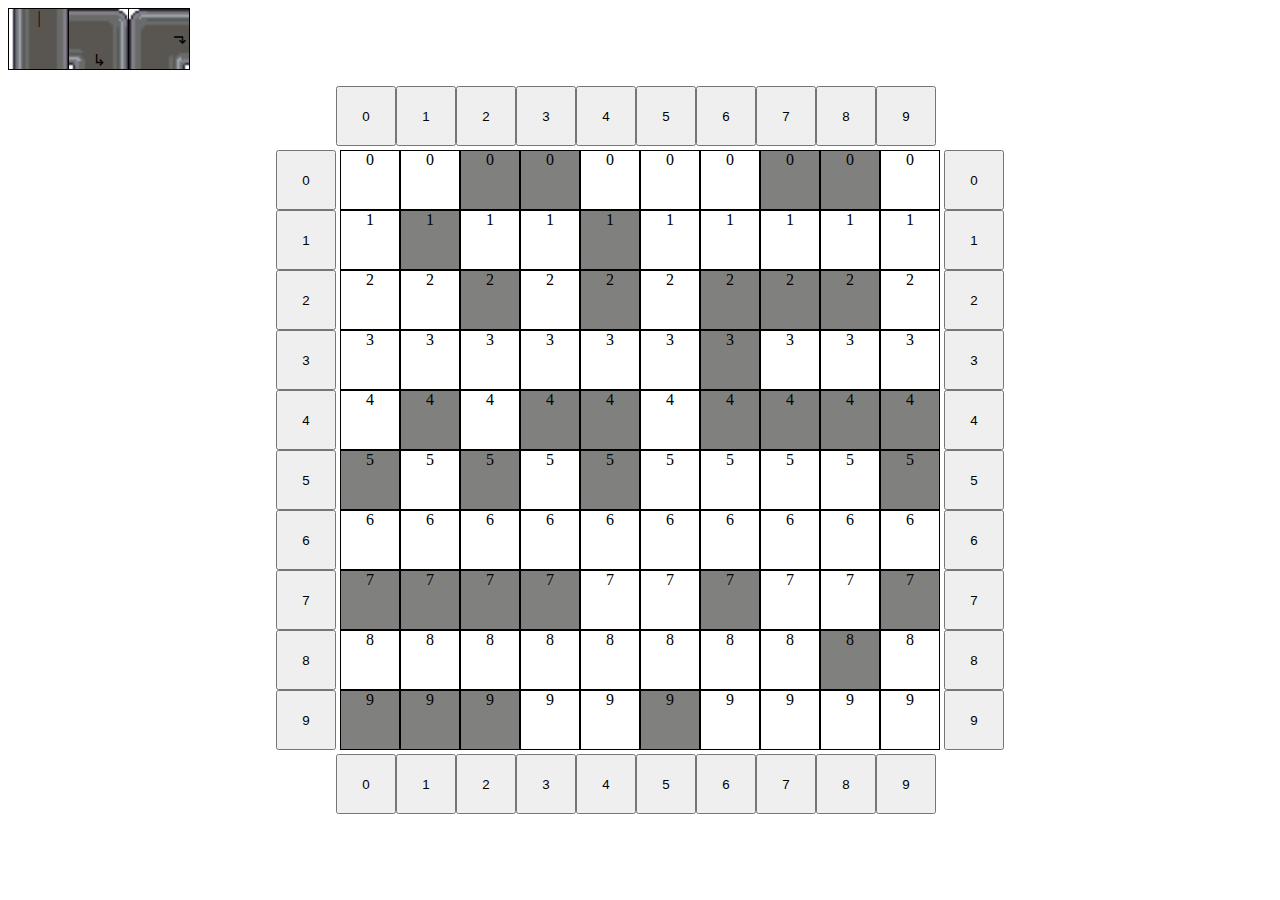
<file: index.html>
<!DOCTYPE html>
<html lang="en">
<head>
    <meta charset="UTF-8">
    <meta name="viewport" content="width=device-width, initial-scale=1.0">
    <title>Document</title>
    <link rel="stylesheet" href="style.css">
</head>
<body>
    <div id="pipes">
        <div draggable="true" style="
        background: url('Pipes.png');
        background-position: 0px 0px; 
        background-size: 120px 240px;">|</div>
        <div draggable="true" style="
        background: url('Pipes.png');
        background-position: -60px 0px; 
        background-size: 120px 240px; 
        transform: rotate(180deg);">↰</div>
        <div draggable="true" style="
        background: url('Pipes.png');
        background-position: -60px 0px; 
        background-size: 120px 240px; 
        transform: rotate(90deg);">↱</div>
    </div>
<table width="720px" style="position: absolute; left: 50%; top: 50%; transform: translate(-50%, -50%);">
    <tr>
        <td colspan="3"><div class="contr" id="verticaltop" style="width: 100%; grid-template-columns: repeat(11, 60px);"><div></div></div></td>
    </tr>
    <tr>
        <td><div class="contr" id="horizontalleft" style="height: 100%; width: 60px; grid-template-rows: repeat(10, 60px);"></div></td>
        <td><div id="container"></div></td>
        <td><div class="contr" style="height: 100%; grid-template-rows: repeat(10, 60px);"></div></td>
    </tr>
    <tr>
        <td colspan="3"><div class="contr" id="verticalbottom" style="width: 100%; grid-template-columns: repeat(11, 60px);"><div></div></div></td>
    </tr>   
</table>
</body>
<script src="code.js"></script>
</html>
</file>
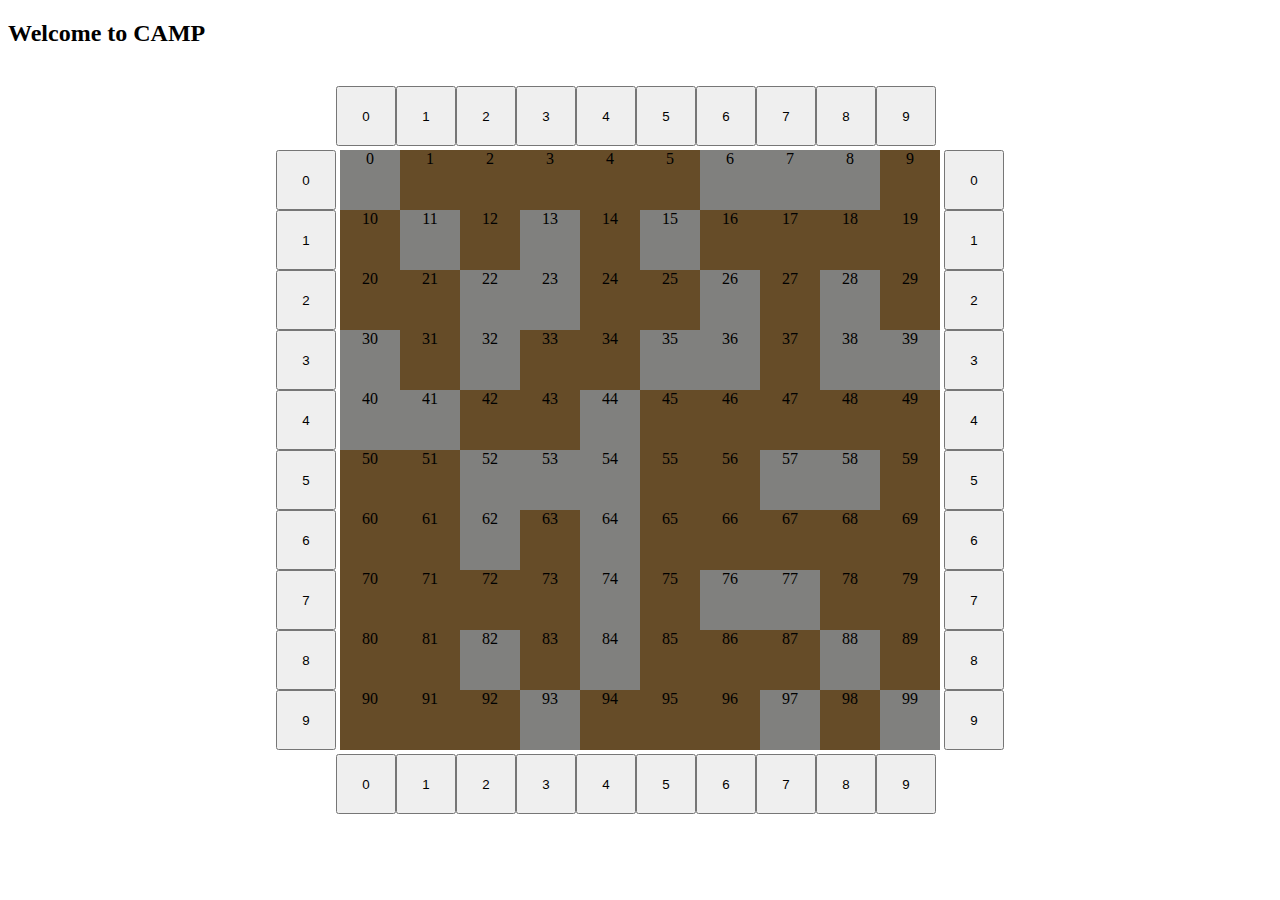
<file: coverAsMuchAsPossible/index.html>
<!DOCTYPE html>
<html lang="en">
<head>
    <meta charset="UTF-8">
    <meta name="viewport" content="width=device-width, initial-scale=1.0">
    <title>Plant</title>
    <link rel="stylesheet" href="style.css">
</head>
<body>
    <h2 id="Info">Welcome to CAMP</h2>
<table width="720px" style="position: absolute; left: 50%; top: 50%; transform: translate(-50%, -50%);">
    <tr>
        <td colspan="3"><div class="contr" id="verticaltop" style="width: 100%; grid-template-columns: repeat(11, 60px);"><div></div></div></td>
    </tr>
    <tr>
        <td><div class="contr" id="horizontalleft" style="height: 100%; width: 60px; grid-template-rows: repeat(10, 60px);"></div></td>
        <td><div id="container"></div></td>
        <td><div class="contr" style="height: 100%; grid-template-rows: repeat(10, 60px);"></div></td>
    </tr>
    <tr>
        <td colspan="3"><div class="contr" id="verticalbottom" style="width: 100%; grid-template-columns: repeat(11, 60px);"><div></div></div></td>
    </tr>   
</table>
</body>
<script src="code.js"></script>
</html>
</file>
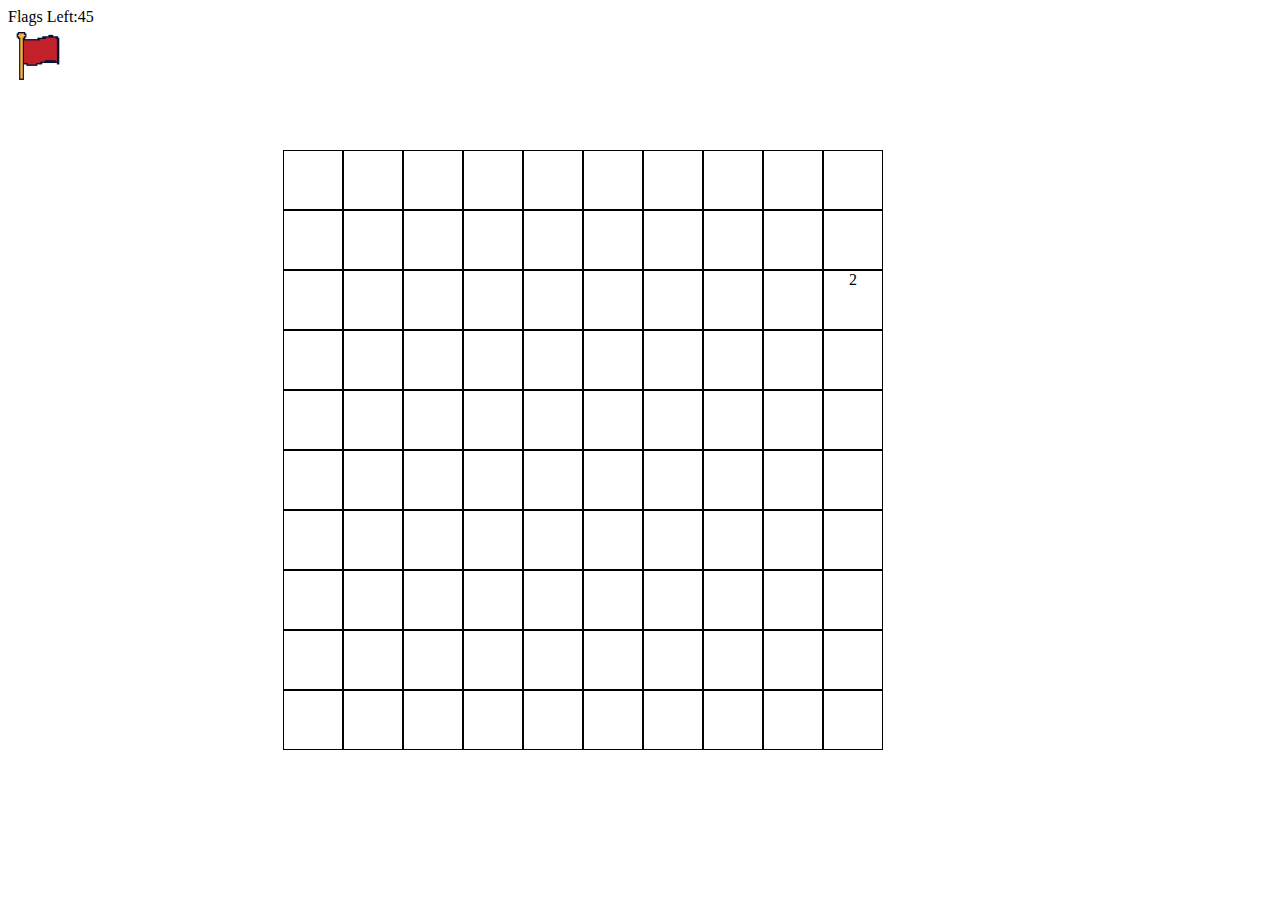
<file: MineSweeper/index.html>
<!DOCTYPE html>
<html lang="en">
<head>
    <meta charset="UTF-8">
    <meta name="viewport" content="width=device-width, initial-scale=1.0">
    <title>MineSweeper</title>
    <link rel="stylesheet" href="style.css">
</head>
<body>
    <div id="flags">
        <span>Flags Left:<span id="flagsCount"></span></span>
        <div class="flag" style="width: 60px; height: 60px;"></div>
    </div>
<table width="720px" style="position: absolute; left: 50%; top: 50%; transform: translate(-50%, -50%);">
    <tr>
        <td><div id="container"></div></td>
    </tr>  
</table>
</body>
<script src="code.js"></script>
</html>
</file>
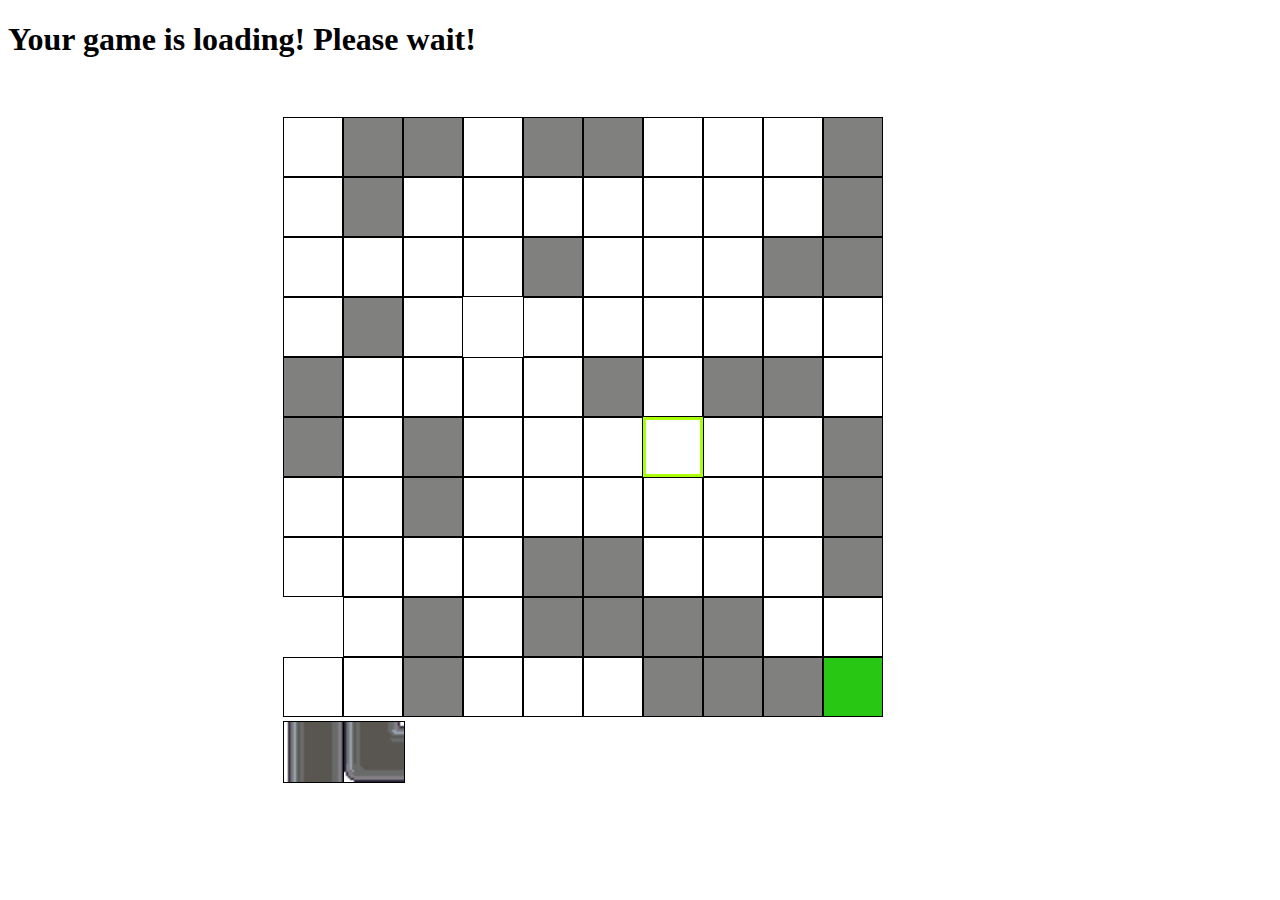
<file: Pipes/index.html>
<!DOCTYPE html>
<html lang="en">
<head>
    <meta charset="UTF-8">
    <meta name="viewport" content="width=device-width, initial-scale=1.0">
    <title>Pipes</title>
    <link rel="stylesheet" href="style.css">
</head>
<body>
    <h1 id="Info">Your game is loading! Please wait!</h1>
<table width="720px" style="position: absolute; left: 50%; top: 50%; transform: translate(-50%, -50%);">
    <tr>
        <td><div id="container"></div></td>
    </tr>
    <tr>
        <td>
            <div id="pipes">
                <div data-type="straight" draggable="true" style="
                background: url('Pipes.png');
                background-position: 0px 0px; 
                background-size: 120px 240px;"></div>
                <div data-type="corner" draggable="true" style="
                background: url('Pipes.png');
                background-position: -60px 0px; 
                background-size: 120px 240px;"></div>
            </div>
        </td>
    </tr> 
</table>
</body>
<script src="code.js"></script>
</html>
</file>
<file: style.css>
#container {
        display: grid;
        grid-template-columns: repeat(10, 60px);
        width: 600px;
        height: 600px;
        text-align: center;
    }

    #container div {
        width: 60px;
        height: 60px;
        user-select: none;
        display: inline-block;
        box-sizing: border-box;
    }

    .contr {
        display: grid;
        width: 60px;
        height: 60px;
    }

    .plane {
        position: absolute;
        width: 60px;
        height: 60px;
        border: 1px solid black;
        transition: all 1s linear;
    }

    #pipes {
        display: grid;
        grid-template-columns: repeat(3, 60px);
        text-align: center;
    }

    #pipes div {
        width: 60px;
        height: 60px;
        border: 1px solid black;
        user-select: none;
    }

    .pipe {
        background: #ff47476c !important;
    }

    .rock {
        background: #a86262 !important;
    }

    .start {
        background: #28c713 !important;
    }

    .square {
        width: 40px;
        height: 40px;
        border: 1px solid #000;
        box-sizing: border-box;
    }
</file>
<file: coverAsMuchAsPossible/style.css>
#container {
        display: grid;
        grid-template-columns: repeat(10, 60px);
        width: 600px;
        height: 600px;
        text-align: center;
    }

    #container div {
        width: 60px;
        height: 60px;
        user-select: none;
        display: inline-block;
        box-sizing: border-box;
    }

    .contr {
        display: grid;
        width: 60px;
        height: 60px;
    }

    .plane {
        position: absolute;
        width: 60px;
        height: 60px;
        border: 1px solid black;
        transition: all 1s linear;
    }
</file>
<file: MineSweeper/style.css>
#container {
        display: grid;
        grid-template-columns: repeat(10, 60px);
        width: 600px;
        height: 600px;
        text-align: center;
    }

    #container div {
        width: 60px;
        height: 60px;
        user-select: none;
        display: inline-block;
        box-sizing: border-box;
    }

    .contr {
        display: grid;
        width: 60px;
        height: 60px;
    }

    .plane {
        position: absolute;
        width: 60px;
        height: 60px;
        border: 1px solid black;
        transition: all 1s linear;
    }

    #pipes {
        display: grid;
        grid-template-columns: repeat(3, 60px);
        text-align: center;
    }

    #pipes div {
        width: 60px;
        height: 60px;
        border: 1px solid black;
        user-select: none;
    }

    .square {
        width: 40px;
        height: 40px;
        border: 1px solid #000;
        box-sizing: border-box;
    }

    .flag {
        background-image: url('flag.png') !important;
        background-size: 60px 60px;
    }

    .mine {
        background-image: url('Payload.png') !important;
    }

    #Info {
        position: absolute; 
        left: 50%; 
        transform: translate(-50%);
    }
</file>
<file: Pipes/style.css>
#container {
        display: grid;
        grid-template-columns: repeat(10, 60px);
        width: 600px;
        height: 600px;
        text-align: center;
    }

    #container div {
        width: 60px;
        height: 60px;
        user-select: none;
        display: inline-block;
        box-sizing: border-box;
    }

    #pipes {
        display: grid;
        grid-template-columns: repeat(3, 60px);
        text-align: center;
    }

    #pipes div {
        width: 60px;
        height: 60px;
        border: 1px solid black;
        user-select: none;
    }

    .square {
        width: 40px;
        height: 40px;
        border: 1px solid #000;
        box-sizing: border-box;
    }

    .start {
        background: #28c713 !important;
    }

    .end {
        background: #c71313 !important;
    }

    .middle-end {
        border: 3px solid #a8ff07 !important;
        box-sizing: border-box;
    }

    .hidden-check {
        opacity: 0;
    }

    .cornerPipes {
        background: url('Pipes.png');
        background-position: -60px 0px; 
        background-size: 120px 240px; 
    }

    .straightPipes {
        background: url('Pipes.png');
        background-position: 0px 0px; 
        background-size: 120px 240px;
    }
</file>
